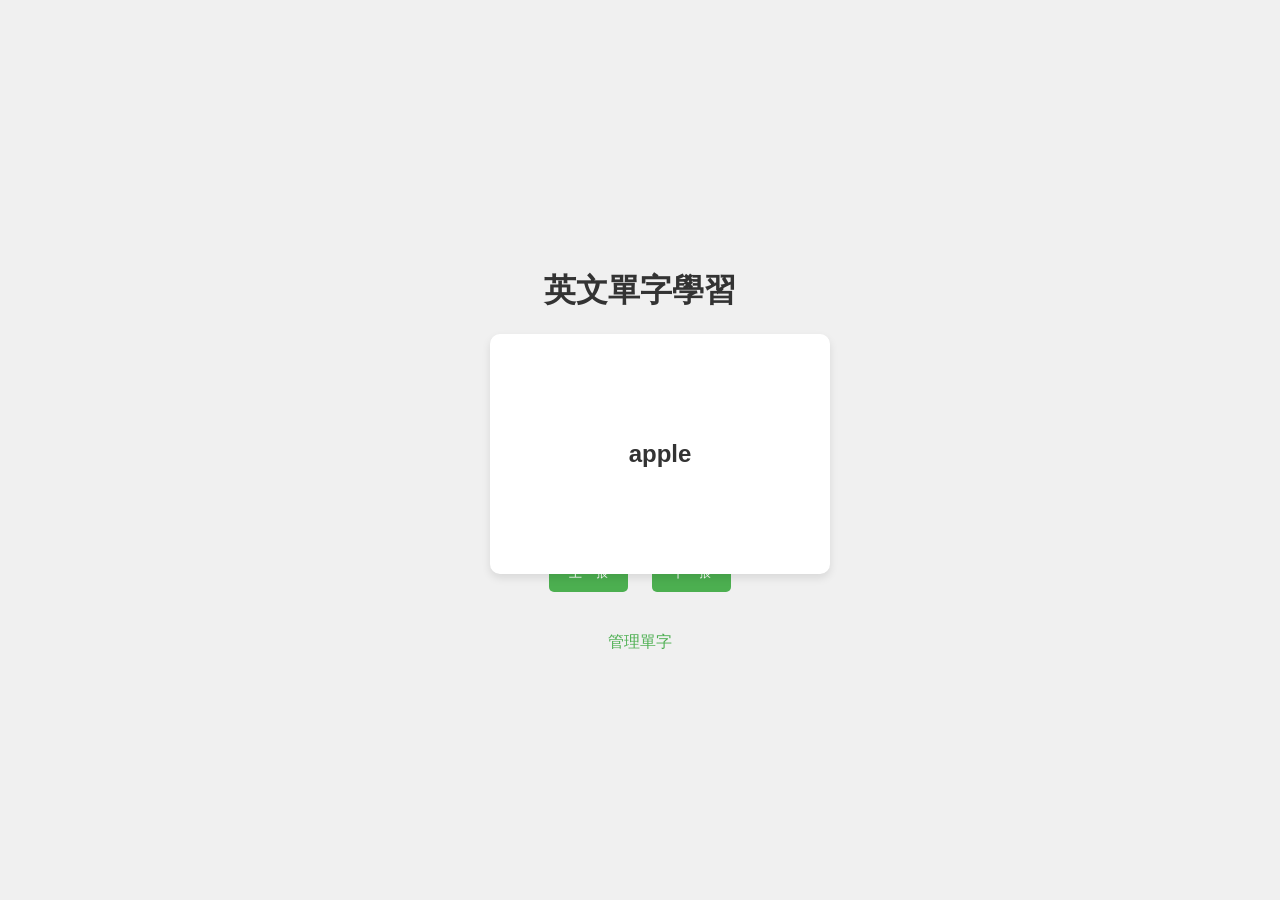
<file: index.html>
<!DOCTYPE html>
<html lang="zh-TW">
<head>
    <meta charset="UTF-8">
    <meta name="viewport" content="width=device-width, initial-scale=1.0">
    <title>英文單字學習卡片</title>
    <link rel="stylesheet" href="styles.css">
</head>
<body>
    <div class="container">
        <h1>英文單字學習</h1>
        <div class="card-container">
            <div class="card" id="card">
                <div class="card-front">
                    <h2 id="word">apple</h2>
                </div>
                <div class="card-back">
                    <h3 id="chinese">蘋果</h3>
                    <p><strong>詞性：</strong><span id="pos">名詞</span></p>
                    <p><strong>字根分析：</strong><span id="root">來自古英語 æppel，意為水果。</span></p>
                </div>
            </div>
        </div>
        <div class="controls">
            <button id="prev">上一張</button>
            <button id="next">下一張</button>
        </div>
        <a href="admin.html">管理單字</a>
    </div>
    <script src="script.js"></script>
</body>
</html>
</file>
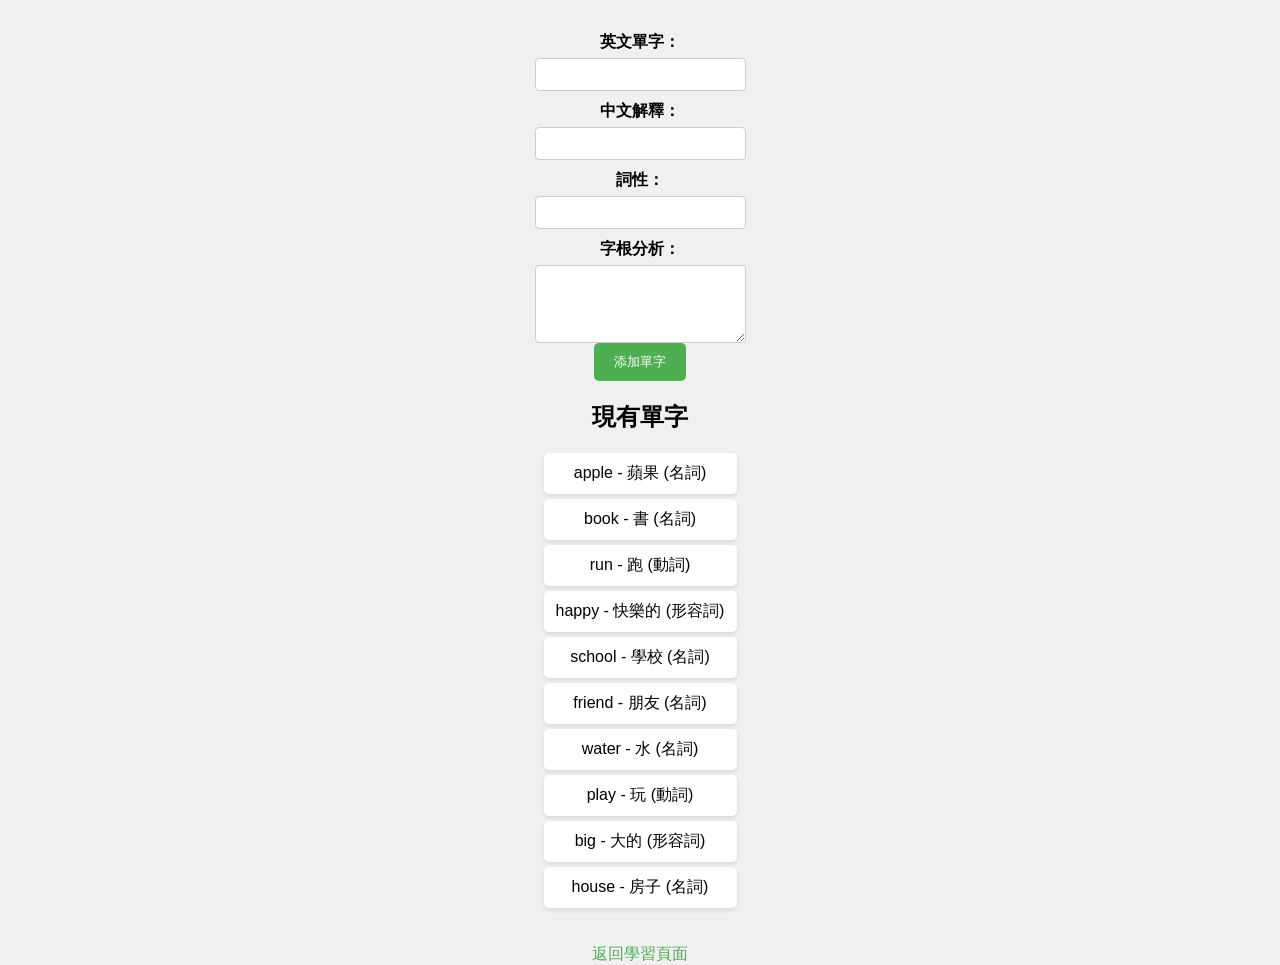
<file: admin.html>
<!DOCTYPE html>
<html lang="zh-TW">
<head>
    <meta charset="UTF-8">
    <meta name="viewport" content="width=device-width, initial-scale=1.0">
    <title>管理單字</title>
    <link rel="stylesheet" href="styles.css">
</head>
<body>
    <div class="container">
        <h1>管理單字</h1>
        <form id="add-word-form">
            <label for="english">英文單字：</label>
            <input type="text" id="english" required>
            <label for="chinese">中文解釋：</label>
            <input type="text" id="chinese" required>
            <label for="pos">詞性：</label>
            <input type="text" id="pos" required>
            <label for="root">字根分析：</label>
            <textarea id="root" required></textarea>
            <button type="submit">添加單字</button>
        </form>
        <h2>現有單字</h2>
        <ul id="word-list"></ul>
        <a href="index.html">返回學習頁面</a>
    </div>
    <script src="script.js"></script>
</body>
</html>
</file>
<file: styles.css>
body {
    font-family: Arial, sans-serif;
    background-color: #f0f0f0;
    margin: 0;
    padding: 0;
    display: flex;
    justify-content: center;
    align-items: center;
    height: 100vh;
}

.container {
    text-align: center;
    max-width: 600px;
    margin: 20px;
}

h1 {
    color: #333;
}

.card-container {
    perspective: 1000px;
    margin: 20px 0;
}

.card {
    width: 300px;
    height: 200px;
    position: relative;
    transform-style: preserve-3d;
    transition: transform 0.6s;
    margin: 0 auto;
    cursor: pointer;
}

.card.flipped {
    transform: rotateY(180deg);
}

.card-front, .card-back {
    position: absolute;
    width: 100%;
    height: 100%;
    backface-visibility: hidden;
    border-radius: 10px;
    box-shadow: 0 4px 8px rgba(0,0,0,0.1);
    display: flex;
    flex-direction: column;
    justify-content: center;
    align-items: center;
    padding: 20px;
}

.card-front {
    background-color: #fff;
    color: #333;
}

.card-back {
    background-color: #4CAF50;
    color: #fff;
    transform: rotateY(180deg);
}

.controls {
    margin: 20px 0;
}

button {
    padding: 10px 20px;
    margin: 0 10px;
    background-color: #4CAF50;
    color: white;
    border: none;
    border-radius: 5px;
    cursor: pointer;
}

button:hover {
    background-color: #45a049;
}

a {
    display: inline-block;
    margin-top: 20px;
    color: #4CAF50;
    text-decoration: none;
}

a:hover {
    text-decoration: underline;
}

form {
    display: flex;
    flex-direction: column;
    align-items: center;
    margin-bottom: 20px;
}

label {
    margin-top: 10px;
    font-weight: bold;
}

input, textarea {
    width: 100%;
    max-width: 300px;
    padding: 8px;
    margin-top: 5px;
    border: 1px solid #ccc;
    border-radius: 4px;
}

textarea {
    height: 60px;
    resize: vertical;
}

ul {
    list-style-type: none;
    padding: 0;
}

li {
    background-color: #fff;
    margin: 5px 0;
    padding: 10px;
    border-radius: 5px;
    box-shadow: 0 2px 4px rgba(0,0,0,0.1);
}
</file>
